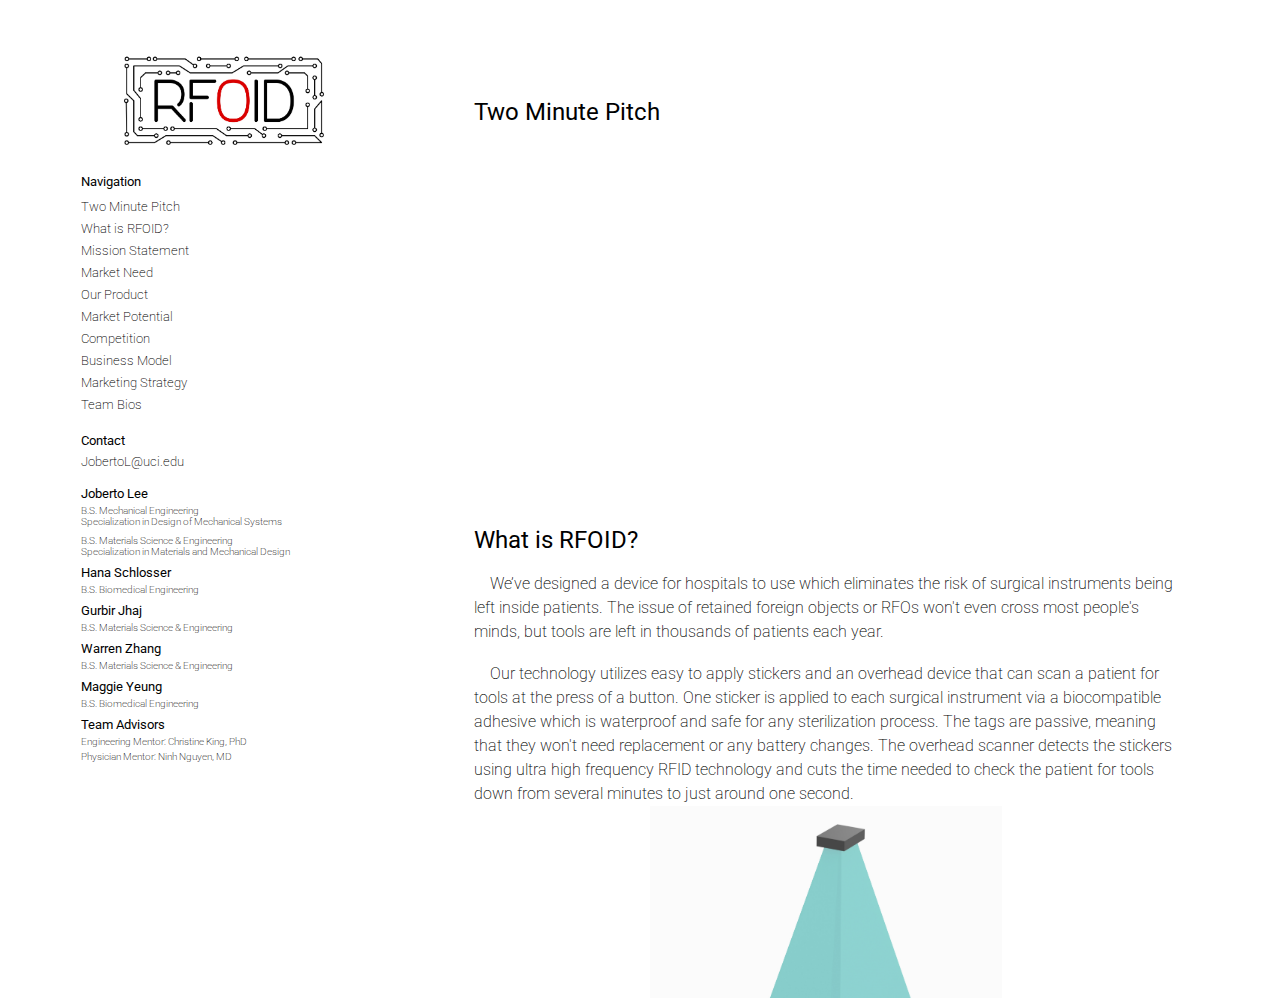
<file: index.html>
<!DOCTYPE html>
<!--- Coded by Joberto Lee - All Rights Reserved --->
<html xmlns="http://www.w3.org/1999/xhtml" xmlns:fb="http://ogp.me/ns/fb#">
  <head>
    <title>RFOID</title>
    <meta property="og:image" content="RFOID Logo Circuit-01.jpg" />
    <link rel="icon" type="image/png" href="favicon-01.png"/>
    <meta name="viewport" content="width=device-width,initil-scale=1">
    <link rel="stylesheet" type="text/css" href="index.css">
    <meta charset="utf-8" />
    <!---Insert libraries here--->

    <!---Fonts--->
    <link href="https://fonts.googleapis.com/css?family=Roboto:200,300,400,500&display=swap" rel="stylesheet">
  </head>

  <body>
    <script src="index.js"></script>

    <div class="columns">
      <div class="leftCol">
        <a href="index.html" id="logo"><img src="RFOID Logo Circuit-01.jpg" alt="RFOID Logo" id="logo-img"></a>
        <div class="sLogo"></div>

        <div class="textLC">
          <div class="s3"></div>

          <h2>Navigation</h2>
          <div class="s1"></div>
          <a href="#Pitch">Two Minute Pitch</a>
          <br>
          <div class="s05"></div>
          <a href="#What is RFOID">What is RFOID?</a>
          <br>
          <div class="s05"></div>
          <a href="#Mission Statement">Mission Statement</a>
          <br>
          <div class="s05"></div>
          <a href="#Market Need">Market Need</a>
          <br>
          <div class="s05"></div>
          <a href="#Our Product">Our Product</a>
          <br>
          <div class="s05"></div>
          <a href="#Market Potential">Market Potential</a>
          <br>
          <div class="s05"></div>
          <a href="#Competition">Competition</a>
          <br>
          <div class="s05"></div>
          <a href="#Business Model">Business Model</a>
          <br>
          <div class="s05"></div>
          <a href="#Marketing Strategy">Marketing Strategy</a>
          <br>
          <div class="s05"></div>
          <a href="#Team Bios">Team Bios</a>
          <br>
          <div class="s05"></div>

          <div class="s2"></div>

          <h2>Contact</h2>
          <div class="s05"></div>
          <a href="mailto:JobertoL@uci.edu">JobertoL@uci.edu</a>

          <div class="s2"></div>

          <h2>Joberto Lee</h2>
          <div class="s05"></div>
          <h4>B.S. Mechanical Engineering</h4>
          <h4>Specialization in Design of Mechanical Systems</h4>
          <div class="s1"></div>
          <h4>B.S. Materials Science & Engineering</h4>
          <h4>Specialization in Materials and Mechanical Design</h4>

          <div class="s1"></div>
          <h2>Hana Schlosser</h2>
          <div class="s05"></div>
          <h4>B.S. Biomedical Engineering</h4>

          <div class="s1"></div>
          <h2>Gurbir Jhaj</h2>
          <div class="s05"></div>
          <h4>B.S. Materials Science & Engineering</h4>

          <div class="s1"></div>
          <h2>Warren Zhang</h2>
          <div class="s05"></div>
          <h4>B.S. Materials Science & Engineering</h4>

          <div class="s1"></div>
          <h2>Maggie Yeung</h2>
          <div class="s05"></div>
          <h4>B.S. Biomedical Engineering</h4>

          <div class="s1"></div>
          <h2>Team Advisors</h2>
          <div class="s05"></div>
          <h4>Engineering Mentor: Christine King, PhD</h4>
          <div class="s05"></div>
          <h4>Physician Mentor: Ninh Nguyen, MD</h4>

          <div class="s10"></div>
          <div class="s10"></div>
          <div class="s10"></div>

        </div>

      </div>

      <div class="rightCol">
        <div class="textRC">
          <h1 id="Pitch">Two Minute Pitch</h1>
          <br>
          <iframe id="pitch" src="https://drive.google.com/file/d/15Er5qgVf1q5_5PYlsp09_zKK93evmwbz/preview" width="640" height="360" frameborder="0"></iframe>

          <br>
          <br>

          <h1 id="What is RFOID">What is RFOID?</h1>
          <br>
          <p>We’ve designed a device for hospitals to use which eliminates the risk of surgical instruments being left
            inside patients. The issue of retained foreign objects or RFOs won't even cross most people's minds, but tools
            are left in thousands of patients each year.
          </p>
          <br>
          <p>Our technology utilizes easy to apply stickers and an overhead
            device that can scan a patient for tools at the press of a button. One sticker is applied to each surgical
            instrument via a biocompatible adhesive which is waterproof and safe for any sterilization process.
            The tags are passive, meaning that they won't need replacement or any battery changes. The overhead scanner
            detects the stickers using ultra high frequency RFID technology and cuts the time needed to check the patient
            for tools down from several minutes to just around one second.
          </p>
          <img src="I-2-2.jpg" alt="">

          <br>
          <br>

          <h1 id="Mission Statement">Mission Statement</h1>
          <br>
          <p>
            In the United States, there are 28 million operations each year. Unfortunately,
            with surgeries come complications. Each year, there are 1,500 cases of retained
            foreign objects (RFOs) nationwide which are left in the body following surgery.
            RFOs usually result in discomfort to patients, but the complications can go so
            far as to elicit patient death. Because of this, hospitals find themselves
            face-to-face with million dollar lawsuits. To combat this, we will be expanding
            the use of radio-frequency identification (RFID) tags in an attempt to prevent
            further accounts of RFOs.
          </p>

          <br>
          <br>

          <h1 id="Market Need">Market Need</h1>
          <br>
          <p>
            The current course of action for preventing RFOs is to count the tools that are
            used per surgery before and after the operation before closing up the patient.
            However, this process wastes valuable time and humans are prone to error. Our
            team has set out to create a detection method using identification tags and a
            scanner in order to reduce the time taken to prevent RFOs while simultaneously
            making this process more effective.
          </p>

          <br>
          <br>

          <h1 id="Our Product">Our Product</h1>
          <br>
          <p>
            Our solution implements the use of an RFID tag tracking system which can provide
            nurses and surgeons with the reassurance of knowing that no surgical instruments
            were left behind in their patients. The tags will be ultra high frequency (UHF) to
            allow an adequate detection range of at least 3-5 meters, passive so that they are
            powered by electromagnetic energy transmitted from an RFID reader, small enough to
            fit onto all surgical instruments, and will be held with a medical grade adhesive
            capable of withstanding the sterilization procedure and the surgery itself. This
            will allow nurses to simply activate the ceiling mounted RFID reader which will
            then detect whether or not tagged instruments are present in range of the patient.
            Not only is this A.I. technology more accurate and eliminates the possibility of
            human error, but it also drastically cuts down on the time it usually takes nurses
            to count instruments by hand.
          </p>
          <br>
          <img src="I--2.jpg" alt="">
          <img src="I-2-3.jpg" alt="">

          <br>
          <br>

          <h1 id="Market Potential">Market Potential</h1>
          <br>
          <p>
            The market we are targeting is vast, seeing as though our product would be a compatible
            solution to nearly any hospital which performs surgeries. Currently, there are
            approximately 6,146 hospitals in the U.S., and considering the affordability of our product,
            all of these hospitals would be able to utilize it if they choose to. By showing hospitals
            the benefits of such a device and how it can save large amounts of expenses by preventing
            RFOs from occurring and with the help of our physician mentor, Dr. Ninh Nguyen, we believe
            our RFOID tracking system will be able to make it into surgery rooms one hospital at a time.
          </p>

          <br>
          <br>

          <h1 id="Competition">Competition</h1>
          <br>
          <p>
            CensiTrac uses an inventory management system to improve operating room efficiency by linking
            surgical instruments to their respective trays which can then be linked to specific procedures
            and patients using barcodes placed on the trays of each set. This system is designed more for
            preventing surgery start time delays rather than preventing retained foreign objects in real
            time during surgery.
          </p>
          <br>
          <p>
            Xerafy’s Surgical Instrument Tracking system uses rugged RFID tags capable of withstanding
            decontamination and sterilization processes, along with a handheld scanner to detect if
            instruments are missing from a set. The scanner is used over the tray of instruments, rather
            than the patient. Instruments can either be grouped together or listed separately in the interface.
          </p>
          <br>
          <img src="Competitor analysis.png" alt="">

          <br>
          <br>

          <h1 id="Business Model">Business Model</h1>
          <br>
          <p>
            We will sell our adhesive UHF RFID tags that can be attached to any metal surgical instrument,
            such as a scalpel or pair of scissors. In addition, we will sell an overhead scanner that will
            be a one time purchase. Hospitals have several sets of hundreds of surgical instruments for each
            operating room and we aim to sell UHF RFID tags that will be used for every instrument in thousands
            of hospitals worldwide. Additionally, profit can be made from the sale of the overhead detection
            systems. This will be done through an online retailer. In the Medicare cost report data for 2014,
            hospitals spent about $10 billion on medical supplies, such as handheld surgical instruments. Since
            all metal surgical instruments can be tagged, there is an enormous market potential.
          </p>
          <br>
          <p>
            In order to reach our customers, we will advertise to spread awareness as well as rely on word of
            mouth to provide our customers with our products. In our early implementation stage, we will provide
            free trials of our products to generate more awareness of our company. Hospitals will be able to opt
            in to purchasing our products when they are purchasing their surgical instruments and tools. We
            predict that once implemented, the cost of RFID tags on surgical instruments will even out to
            about $10 per operation, making the cost a worthwhile investment considering the time saved in
            every operation, time saved in corrective surgeries, and potential lawsuits.
          </p>

          <br>
          <br>

          <h1 id="Marketing Strategy">Marketing Strategy</h1>
          <br>
          <p>
            With the existing competition in the market, our products are set to replace the existing products.
            In order to achieve such a goal, our marketing strategy needs to help our customers with the transition
            process to our product. There are 2 main steps for our market strategies discussed below.
          </p>
          <br>
          <p>
            Free Trial / Use Training: It is important to encourage our potential customers to familiarize themselves
            with our product, which we will accomplish through free trials and trainings. The trials would help the
            tags and overhead scanner appear in hospitals across the country and the training ensure that our product
            is accessible to all potential users. Our products are easy to operate, therefore, training can be finished
            in three hours. After their free trial and training, our clients will determine if they would like to keep our
            products. With the simplicity and reliable function of the tags, we believe they would make a very appealing
            case for themselves during the free trial.
          </p>
          <br>
          <p>
            Initial Discounted Price: After clients have the ability to test our products, the next factor buyers will
            consider is the price. An initially discounted price will help us to expand our product to more markets,
            which is critical to our start-up company. The lower price is also welcomed from customers. This win-win
            situation increases the chance of them purchasing the product, and we will start to accumulate a positive
            reputation and market share from here on out.
          </p>
          <br>
          <p>
            The following marketing strategies, which will be used to further advertise our product, are summarized in
            the table below:
          </p>
          <br>
          <img src="Our Marketing Strategy.png" alt="">

          <h1 id="Team Bios">Team Bios</h1>
          <br>
          <img src="joberto.jpg" id="pfp" alt="">
          <h3>Joberto Lee</h3>
          <p>
            Joberto is the team leader, who overviews the progress of the project. He founded his own company when he
            was in high school, which remains active today. During his time in UC Irvine, his experience as three UCI
            organizations has given him valuable skills which he has applied to being the leader of this project. He is
            able to provide the team with technical guidance due to his well rounded background in mechancial
            engineering, materials science engineering, computer science and graphic design.
          </p>
          <br>
          <img src="hana.png" id="pfp" alt="">
          <h3>Hana Schlosser</h3>
          <p>
            Hana is the Business Advisor for the team, who developed our business model and Gantt chart. In her time
            at UCI, she has gained many skills through interning and research. Hana is extremely passionate about
            biotech, sustainability, politics, music, and food. She has great time management and is very responsive
            to feedback, all of which contribute to her skills as the team's Business Advisor.
          </p>
          <br>
          <img src="gurbir.png" id="pfp" alt="">
          <h3>Gurbir Jhaj</h3>
          <p>
            Gurbir is the manufacturer for the team, and is in charge of ordering materials such as RFID tags and
            adhesives. His eagerness to get into industry compelled him to push himself academically in order to
            finish a year early. As a Material Science Engineer, his knowledge in manufacturing and quality assurance
            makes him ideal for the manufacturer position.
          </p>
          <br>
          <img src="warren.jpeg" id="pfp" alt="">
          <h3>Warren Zhang</h3>
          <p>
            Warren is the designer, and is in charge of brainstorming the solutions to our problems. As an
            undergraduate researcher, he enjoyed thinking outside of the box and challenging the status quo.
            From his undergraduate classes, Warren understood the basic design criterions, helping him to work
            closely with Gurbir, the manufacturer for the team, to develop an effective and practical solution.
          </p>
          <br>
          <img src="maggie.png" id="pfp" alt="">
          <h3>Maggie Yeung</h3>
          <p>
            Maggie is the marketing advisor for the team. She conducted marketing interviews with surgeons and
            hospitals to learn more about the market for our product. Outside of her studies as a Biomedical
            Engineering student, she enjoys outdoor activities, such as rock climbing and hiking. Her previous
            experience at Camp Keff @ PJCC helped her develop her strong interpersonal skills, helping her excel as
            our marketing advisor.
          </p>

          <div class="s10"></div>
          <div class="s10"></div>
          <div class="s10"></div>
          <div class="s10"></div>
          <div class="s10"></div>
          <div class="s10"></div>

        </div>
      </div>


    </div>
  </body>

</html>
</file>
<file: index.css>
body{
  width: 100vw;
  height: 100vh;
  overflow: hidden;
}

.columns{
  display: block;
}

.leftCol{
  position: absolute;
  height: 100vh;
  width: 35vw;
  left: 0;

  display: flex;
  flex-direction: column;
  align-items: flex-start;

  overflow-y: scroll;
  overflow-x: hidden;
}

.leftCol::-webkit-scrollbar {
  display: none;
}

.rightCol{
  position: absolute;
  height: 100vh;
  width: 65vw;
  left: 32vw;
  padding-right: 15vw;

  padding-top: 10vh;
  overflow-x: hidden;
  overflow-y: scroll;
  scroll-behavior: smooth;
}

.sLogo{height: 1vh;}
.s05{height: 0.25em;}
.s1{height: 0.5em;}
.s2{height: 1em;}
.s3{height: 1.5em;}
.s4{height: 2em;}
.s5{height: 2.5em;}
.s10{height: 5em;}


p{
  margin: 0;
  font-family: 'Roboto', sans-serif;
  font-weight: 200;
  font-size: 0.9em;
  border: 0px;
}

.textLC{
  padding-left: 6.3vw;
  padding-right: 6.3vw;
}

a{
  margin: 0;
  font-family: 'Roboto', sans-serif;
  font-weight: 200;
  font-size: 0.8em;
  line-height: 0.8em;
  border: 0px;
  text-align: left;
  text-decoration: none;
  color: black;
}

h2{
  margin: 0;
  font-family: 'Roboto', sans-serif;
  font-weight: 400;
  font-size: 0.8em;
  border: 0px;
  text-align: left;
}

h4{
  margin: 0;
  font-family: 'Roboto', sans-serif;
  font-weight: 200;
  font-size: 0.6em;
  border: 0px;
}

.textRC{
  padding-left: 5vw;
  padding-right: 5vw;
}

h1{
  margin: 0;
  font-family: 'Roboto', sans-serif;
  font-weight: 400;
  font-size: 1.5em;
  border: 0px;
}

h3{
  margin: 0;
  font-family: 'Roboto', sans-serif;
  font-weight: 400;
  font-size: 1.1em;
  line-height: 1.5em;
  border: 0px;
  text-align: left;
}

p{
  margin: 0;
  font-family: 'Roboto', sans-serif;
  font-weight: 200;
  font-size: 1em;
  line-height: 1.5em;
  border: 0px;
  text-indent: 1em;
}

.textRC img{
  width: 27.5vw;
  max-width: 800px;
  margin-left: 13.75vw;
}

#logo{
  max-width: 50%;
  margin-left: auto;
  margin-right: auto;
  margin-top: 2vh;
}
#logo-img{
  max-width: 100%;
}

#pfp{
  max-width: 200px;
  margin-left: 0;
}

@media screen and (max-width: 500px){
  .textRC{
    padding-left: 2vw;
    padding-right: 0vw;
  }
  .textRC img{
    width: 100%;
    margin-left: 0;
  }
  #pfp{
    max-width: 200px;
  }
  #pitch{
    width: 213px;
    height: 120px;
  }
}
</file>
